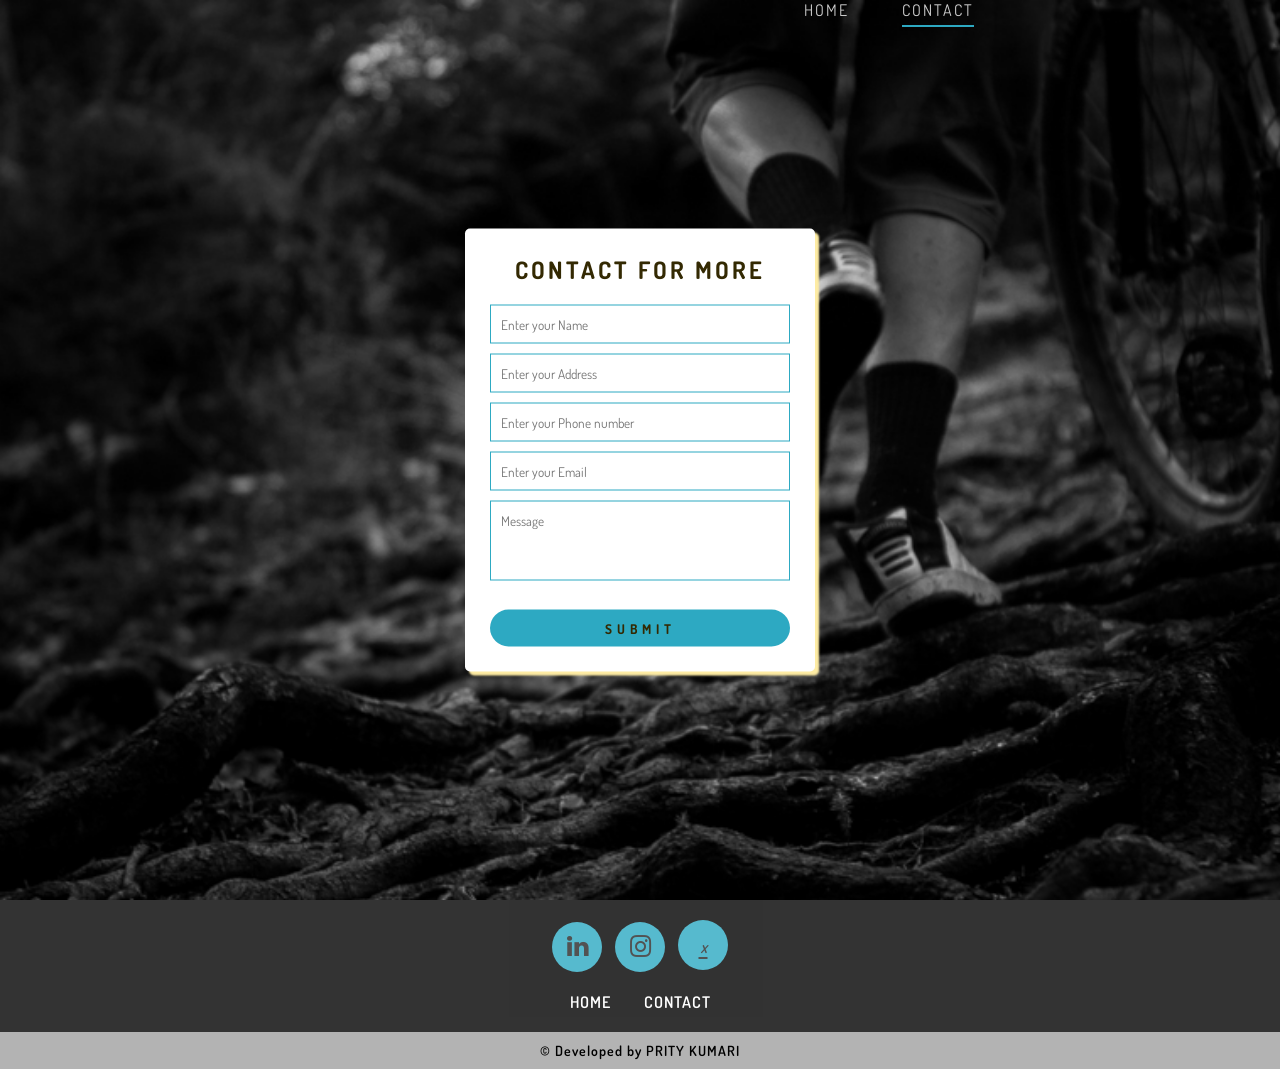
<file: Prity_Portfolio/Contact.html>
<!DOCTYPE html>
<html>
<head>
	<title>PRITY KUMARI</title>
	<meta charset="UTF-8">
  <meta name="viewport" content="width=device-width, initial-scale=1.0">
	<link rel="stylesheet" type="text/css" href="CSS/style.css">
	<link rel="stylesheet" type="text/css" href="CSS/Contact.css">
	<script src="JS/Contact.js"></script>
	<script src="JS/Script.js"></script>
	<link href="https://fonts.googleapis.com/css?family=Dosis" rel="stylesheet">
	<!-- load icon library -->
<link rel="stylesheet" href="https://cdnjs.cloudflare.com/ajax/libs/font-awesome/4.7.0/css/font-awesome.min.css">
<link rel="stylesheet" href="https://cdnjs.cloudflare.com/ajax/libs/animate.css/3.7.2/animate.min.css">
</head>
<body>

<header>


		<div class="menu_list">
				<!--use of unorder list on page-->
			<ul class="main-nav animated slideInDown" id="check-class">
				<li><a href="main.html">Home</a> </li>
				<li><a class="active" href="Contact.html">Contact</a></li>
			</ul>
			<a href=""><div class="mobile-icon"  onclick= "slideshow()" ><i class="fa fa-bars"></i></div></a>
		</div>

	</div>

  </header>

  <div class="wrapper">
    <h2>Contact For More</h2>
    <div id="error_message"></div>
    <form id="myform" onsubmit="return validate();">
      <div class="input_field">
          <input type="text" placeholder="Enter your Name" id="name">
      </div>

      <div class="input_field">
          <input type="text" placeholder="Enter your Address" id="address">
      </div>

      <div class="input_field">
          <input type="text" placeholder="Enter your Phone number" id="phone">
      </div>

      <div class="input_field">
          <input type="text" placeholder="Enter your Email" id="email">
      </div>

      <div class="input_field">
          <textarea placeholder="Message" id="message"></textarea>
      </div>

      <div class="btn">
          <input type="submit">
      </div>
    </form>
  </div>

  </body>
	<footer>
		<div class="footer-main-div">

			<div class="footer-social-icons">
				<!--use of unorder list on page-->
				<ul>
					<!--Adding links on the icons to perform specific task after the icon is clicked-->
					<li><a href="https://www.linkedin.com/in/prity-kumari-157159250" target="blank"><i class="fa fa-linkedin"></i></a></li>
					<li><a href="https://instagram.com/sundara_7808?igshid=MzNlNGNkZWQ4Mg==" target="blank"><i class="fa fa-instagram"></i></a></li>
					<li><a href="mailto:pritykroy2003@gmail.com"><i class="fas fa-google"></i></a></li>

				</ul>
			</div>

			<!--adding social icons-->
			<div class="footer-menu-one">
					<!--use of unorder list on page-->
				<ul>
					<li><a href="main.html">Home</a></li>
					<li><a href="Contact.html">Contact</a></li>
				</ul>
			</div>

		</div >

		<div class="footer-bottom">
			<p>&copy Developed by PRITY KUMARI</p>
		</div>
	</footer>
</html>
</file>
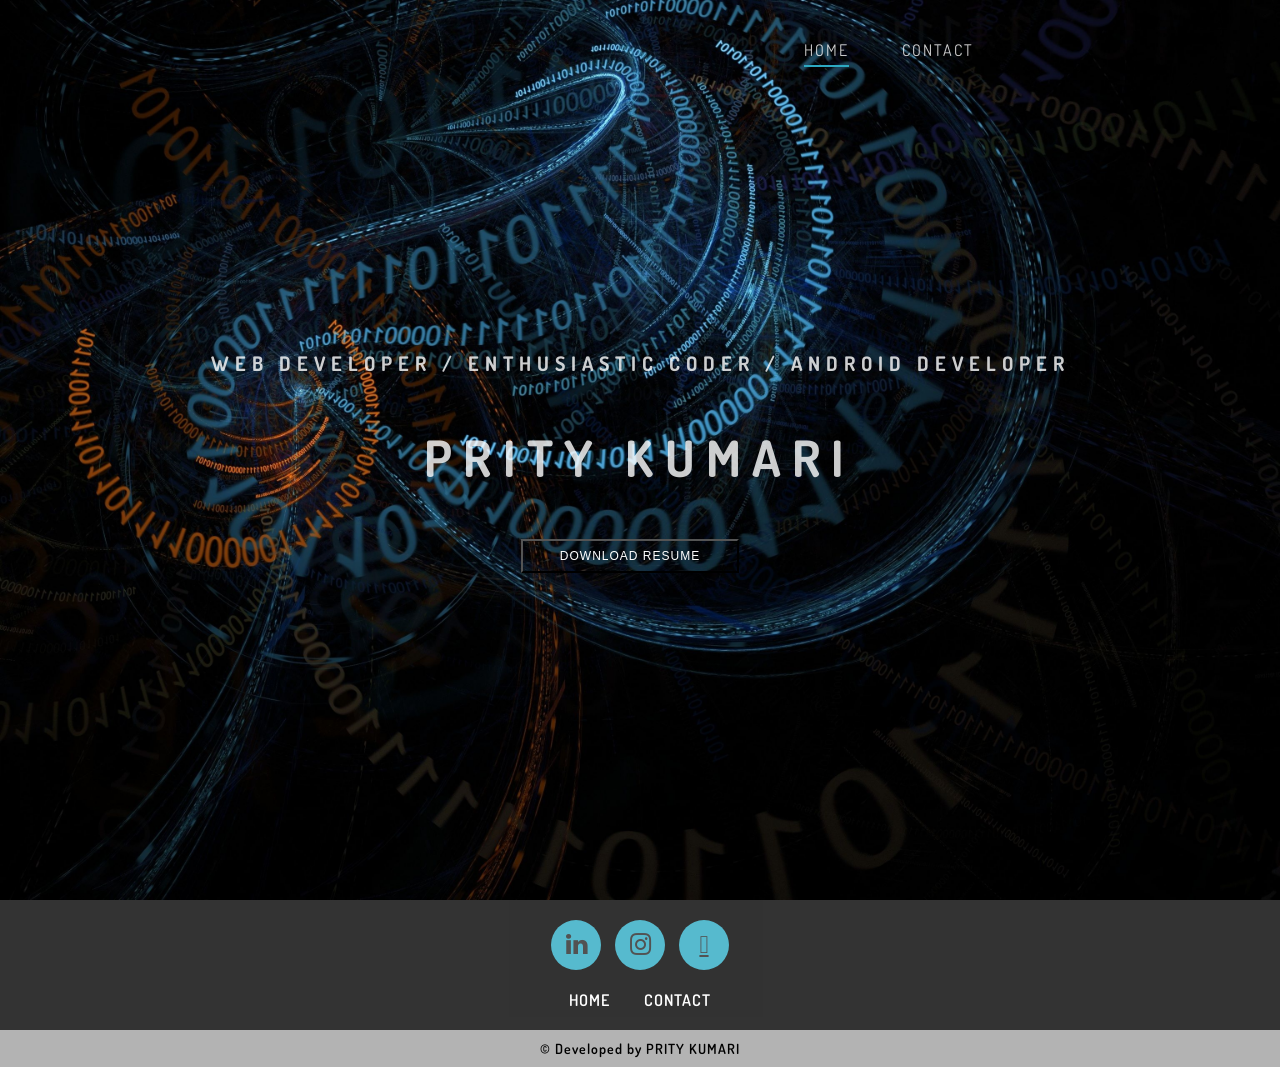
<file: Prity_Portfolio/main.html>
<!DOCTYPE html>
<html>
<head>
	<title>PRITY KUMARI</title>
	<meta charset="UTF-8">
  <meta name="viewport" content="width=device-width, initial-scale=1.0">
	<link rel="stylesheet" type="text/css" href="CSS/style.css">
	<script src="JS/Script.js"></script>
	<link href="https://fonts.googleapis.com/css?family=Dosis" rel="stylesheet">
	<!-- load icon library -->
<link rel="stylesheet" href="https://cdnjs.cloudflare.com/ajax/libs/font-awesome/4.7.0/css/font-awesome.min.css">
<link rel="stylesheet" href="https://cdnjs.cloudflare.com/ajax/libs/animate.css/3.7.2/animate.min.css">
</head>
<body>

<header>
	<div class="header_menu">
		

		<div class="menu_list">
				<!--use of unorder list on page-->
			<ul class="main-nav animated slideInDown" id="check-class">
				<li><a class="active" href="main.html">Home</a></li>
				
				<li><a href="Contact.html">contact</a></li>
			</ul>
			<a href=""><div class="mobile-icon"  onclick= "slideshow()" ><i class="fa fa-bars"></i></div></a>
		</div>

	</div>

	<div class="header_content">
		<h2>Web Developer / Enthusiastic Coder / Android Developer</h2>
		<h1>PRITY KUMARI</h1>
		<button><a href="RESUME.jpg" target="blank">
			Download RESUME
		</a></button>

		
	</div>
</header>


</body>
<footer>
	<div class="footer-main-div">

		<div class="footer-social-icons">
			<!--use of unorder list on page-->
			<ul>
				<!--Adding links on the icons to perform specific task after the icon is clicked-->
				<li><a href="https://www.linkedin.com/in/prity-kumari-157159250" target="blank"><i class="fa fa-linkedin"></i></a></li>
				<li><a href="https://instagram.com/sundara_7808?igshid=MzNlNGNkZWQ4Mg==" target="blank"><i class="fa fa-instagram"></i></a></li>
				<li><a href="mailto:pritykroy2003@gmail.com"><i class="fas fa-google"></i></a></li>

			</ul>
		</div>

		<!--adding sicial icons-->
		<div class="footer-menu-one">
			<!--use of unorder list on page-->
			<ul>
				<li><a href="main.html">Home</a></li>
				<li><a href="Contact.html">Contact</a></li>
	
			</ul>
		</div>

	</div >

	<div class="footer-bottom">
		<p>&copy Developed by PRITY KUMARI</p>
	</div>
</footer>
</html>
</file>
<file: Prity_Portfolio/CSS/style.css>
*{
	padding: 0;
	margin: 0;
	box-sizing: border-box;
}

/* Start Header*/
header{
	width: 100%;
	height: 100vh;
	background-image: url('../Img/BACK1.jpg');
	background-size: cover;
	font-family: 'Dosis', sans-serif;
  overflow-x: 0;
}


.header_menu{
	width: 100%;
	height: 100px;
	display: flex;
	flex-direction: row;
	align-items: center;
}

.logo{
	width: 20%;
	text-align: center;
}

.logo img{
	height: 75px;
}

.menu_list{
	width: 80%;
	text-align: right;
	padding-right: 50px;
}

.menu_list li{
	display: inline-block;
	text-transform: uppercase;
	list-style: none;
	letter-spacing: 2px;
	padding-left: 50px;

}

.menu_list li a{
	color:rgba(255, 255, 255, .8);
	text-decoration: none;
	padding: 5px 0;
}

.menu_list li a:hover{
	color:#2da9c2;
	border-bottom: 2px solid #2da9c2;

}

.header_content{
	text-transform: uppercase;
	width: 100%;
	height: 200px;
	position: absolute;
	top: 50%;
	left: 50%;
	color:rgba(255, 255, 255, .8);
	transform: translate(-50%, -50%);
	text-align: center;
}


.header_content h2{
	margin-bottom: 50px;
	font-size: 20px;
	font-weight: bolder;
	letter-spacing: 0.3em;
}

.header_content h1{
	margin-bottom: 50px;
	font-size: 50px;
	font-weight: bolder;
	letter-spacing: 0.7rem;
}

.header_content button{
	height: auto;
	padding:8px 37px;
	color:#fff;
	font-size: 12px;
	background-color: transparent;
	margin-right: 20px;
}

.header_content button a{
	text-transform: uppercase;
	text-decoration: none;
	color: white;
	letter-spacing: 1px;
}

.header_content button:hover{
	background-color: #2da9c2;
	border:1px solid white;

}

a.active,a:hover{
	color:#2da9c2;
	border-bottom: 2px solid #2da9c2;
}

.mobile-icon{display: none;}

/* End Of header*/

/*Footer	*/
.footer-main-div{
	width: 100%;
	height: auto;
	margin: auto;
	background: black;
	padding: 20px 0px;
	opacity: 0.8;
}

.footer-social-icon{
	width: 100%;
	height: auto;
	margin: auto;
	color: #fff;
}

.footer-social-icons ul{
	margin: 0px;
	padding: 0px;
	text-align: center;


}

.footer-social-icons ul li{
	display: inline-block;
	width: 50px;
	height: 50px;
	margin: 0px 5px;
	border-radius: 100%;
	background: #2da9c2;

}
.footer-social-icons ul li a:hover{
	color: #000000;
	text-decoration: none;
	
}
.footer-social-icons ul li a{
	color: #272727;
	font-size: 25px;
	display: block;
}
.footer-social-icons ul li a i{
	line-height: 50px;
}

.footer-menu-one{
	width: 100%;
	height: auto;
	margin: auto;
	margin-top: 20px;

}

.footer-menu-one ul{
	margin: 0px;
	padding: 0px;
	text-align: center;

}

.footer-menu-one ul li{
	display: inline-block;
	margin: 0px 15px;
}

.footer-menu-one ul li a{
	font-family: 'Dosis', sans-serif;;
	font-size: 16px;
	font-weight: 600;
	color: #fff;
	text-transform: uppercase;
	letter-spacing: 1px;
	text-decoration: none;
	padding: 5px 0px;
}
.footer-menu-one ul li a:hover{
	color: #F0F8FF;
	
}
.footer-menu-one ul li a:hover{
	color: #000000;
	border-bottom: 2px solid #000000;
	
}

.footer-bottom{
	width: 100%;
	height: auto;
	margin: auto;
	background: 	 #b3b3b3;
	padding: 10px;
}

.footer-bottom{
	font-family: 'Dosis', sans-serif;
	font-size: 14px;
	text-align: center;
	color: #fff;
	font-weight: 600;
	letter-spacing: 1px;

}

.footer-bottom p{
	color: black;
}
footer{
	width: 100%;
	height: auto;

}


/*//////// Responsive queries //////////*/
@media only screen and (max-width: 1180px) {
	.header_content{
		width: 100%;
		padding: 0, 2px;

	}
}

@media only screen and (max-width: 998px){
	.header_content h1{font-size: 44px;}
	.header_content h2{font-size: 14px;}
}

@media only screen and (max-width: 820px){
	.header_content h1{font-size: 32px;}
	.header_content h2{font-size: 11px;}
	.header_content button{font-size: 10px;}
	.main-nav{display: none;}

	.mobile-icon{
		display: inline-block;
		color: #fff;
		float: right;
		margin-top: 30px;
		margin-top: 20px;
	}

	.main-nav{float: left;}

	.main-nav li{
		display: 	block;
		margin-top: 10px;
	}
}
</file>
<file: Prity_Portfolio/CSS/Contact.css>
@import url('https://fonts.googleapis.com/css?family=Dosis&display=swap');

*{
  margin: 0;
  padding: 0;
  box-sizing: border-box;
  outline: none;
  font-family: 'Dosis', sans-serif;
}


header{
	width: 100%;
	height: 100vh;
	background-image: url('../Img/BCKG.jpg');
	background-size: cover;
	font-family: 'Dosis', sans-serif;
}

.header_menu{
	width: 100%;
	height: 100px;
	display: flex;
	flex-direction: row;
	align-items: center;

}

.logo{
	width: 20%;
	text-align: center;
}

.logo img{
	height: 80px;
}

.menu_list{
	width: 80%;
	text-align: right;
	padding-right: 50px;
}

.menu_list li{
	display: inline-block;
	text-transform: uppercase;
	list-style: none;
	letter-spacing: 2px;
	padding-left: 50px;
}

.menu_list li a{
	color:rgba(255, 255, 255, .8);
	text-decoration: none;
	padding: 5px 0;
}

.menu_list li a:hover{
	color:#2da9c2;
	border-bottom: 2px solid #2da9c2;

}

.mobile-icon{display: none;}


/*Contact section*/
.wrapper{
  position: absolute;
  top: 50%;
  left: 50%;
  transform: translate(-50%,-50%);
  max-width: 350px;
  width: 100%;
  background: #fff;
  padding: 25px;
  border-radius: 5px;
  box-shadow: 4px 4px 2px rgba(254,236,164,1);
}

.wrapper h2{
  text-align: center;
  margin-bottom: 20px;
  text-transform: uppercase;
  letter-spacing: 3px;
  color: #332902;
}

.wrapper .input_field{
  margin-bottom: 10px;
}

.wrapper .input_field input[type="text"],
.wrapper textarea{
  border: 1px solid #2da9c2;
  width: 100%;
  padding: 10px;
}


.wrapper textarea{
  resize: none;
  height: 80px;
}

.wrapper .btn input[type="submit"]{
  border: 0px;
  margin-top: 15px;
  padding: 10px;
  text-align: center;
  width: 100%;
  background: #2da9c2;
  color:  #332902;
  text-transform: uppercase;
  letter-spacing: 5px;
  font-weight: bold;
  border-radius: 25px;
  cursor: pointer;
}



#error_message{
  margin-bottom: 20px;
  background: #fece0c;
  padding: 0px;
  text-align: center;
  font-size: 14px;
  transition: all 0.5s ease;
}
.btn:hover{
  color: white;
}

/*//////// Responsive queries //////////*/
@media only screen and (max-width: 1180px) {
	.header_content{
		width: 100%;
		padding: 0, 2px;

	}
}

@media only screen and (max-width: 998px){
	.header_content h1{font-size: 44px;}
	.header_content h2{font-size: 14px;}
}

@media only screen and (max-width: 820px){
	.header_content h1{font-size: 32px;}
	.header_content h2{font-size: 11px;}
	.header_content button{font-size: 10px;}
	.main-nav{display: none;}

	.mobile-icon{
		display: inline-block;
		color: #fff;
		float: right;
		margin-top: 30px;
		margin-top: 20px;
	}

	.main-nav{float: left;}

	.main-nav li{
		display: 	block;
		margin-top: 10px;
	}
}
</file>
